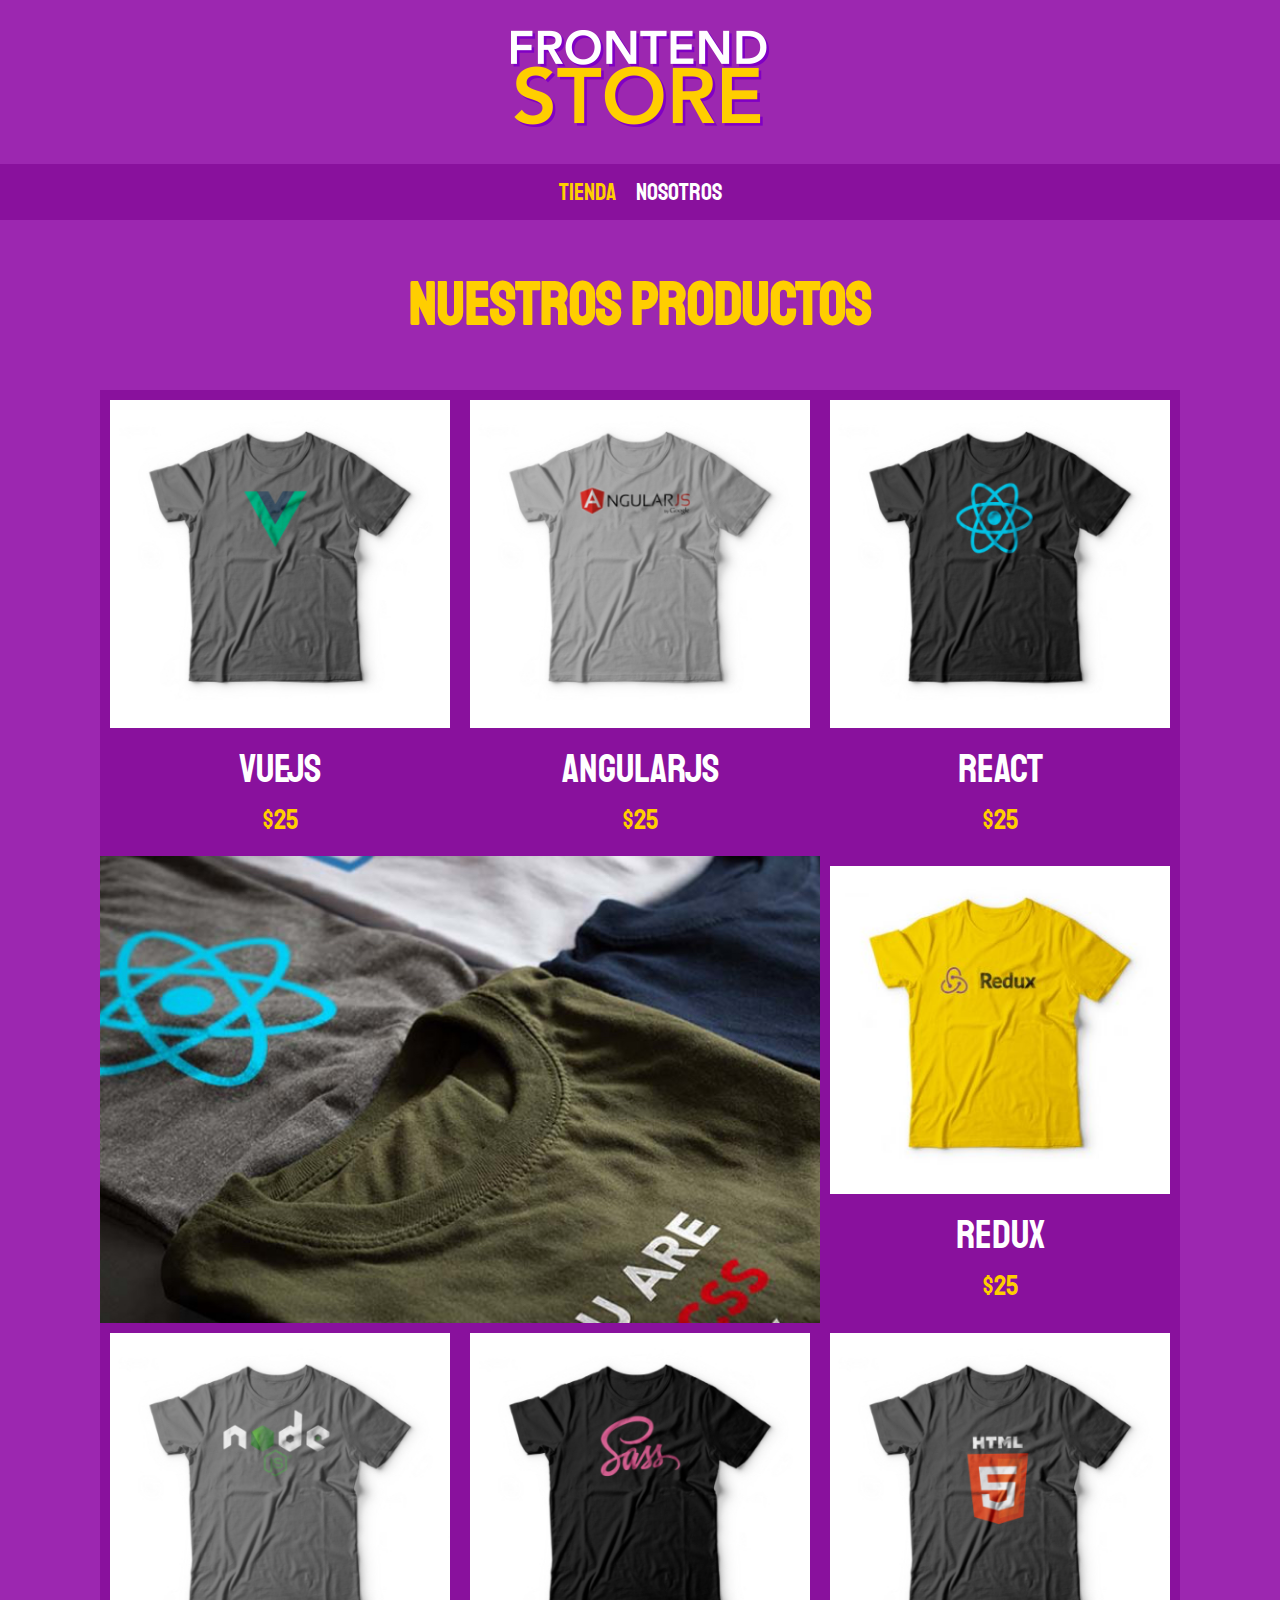
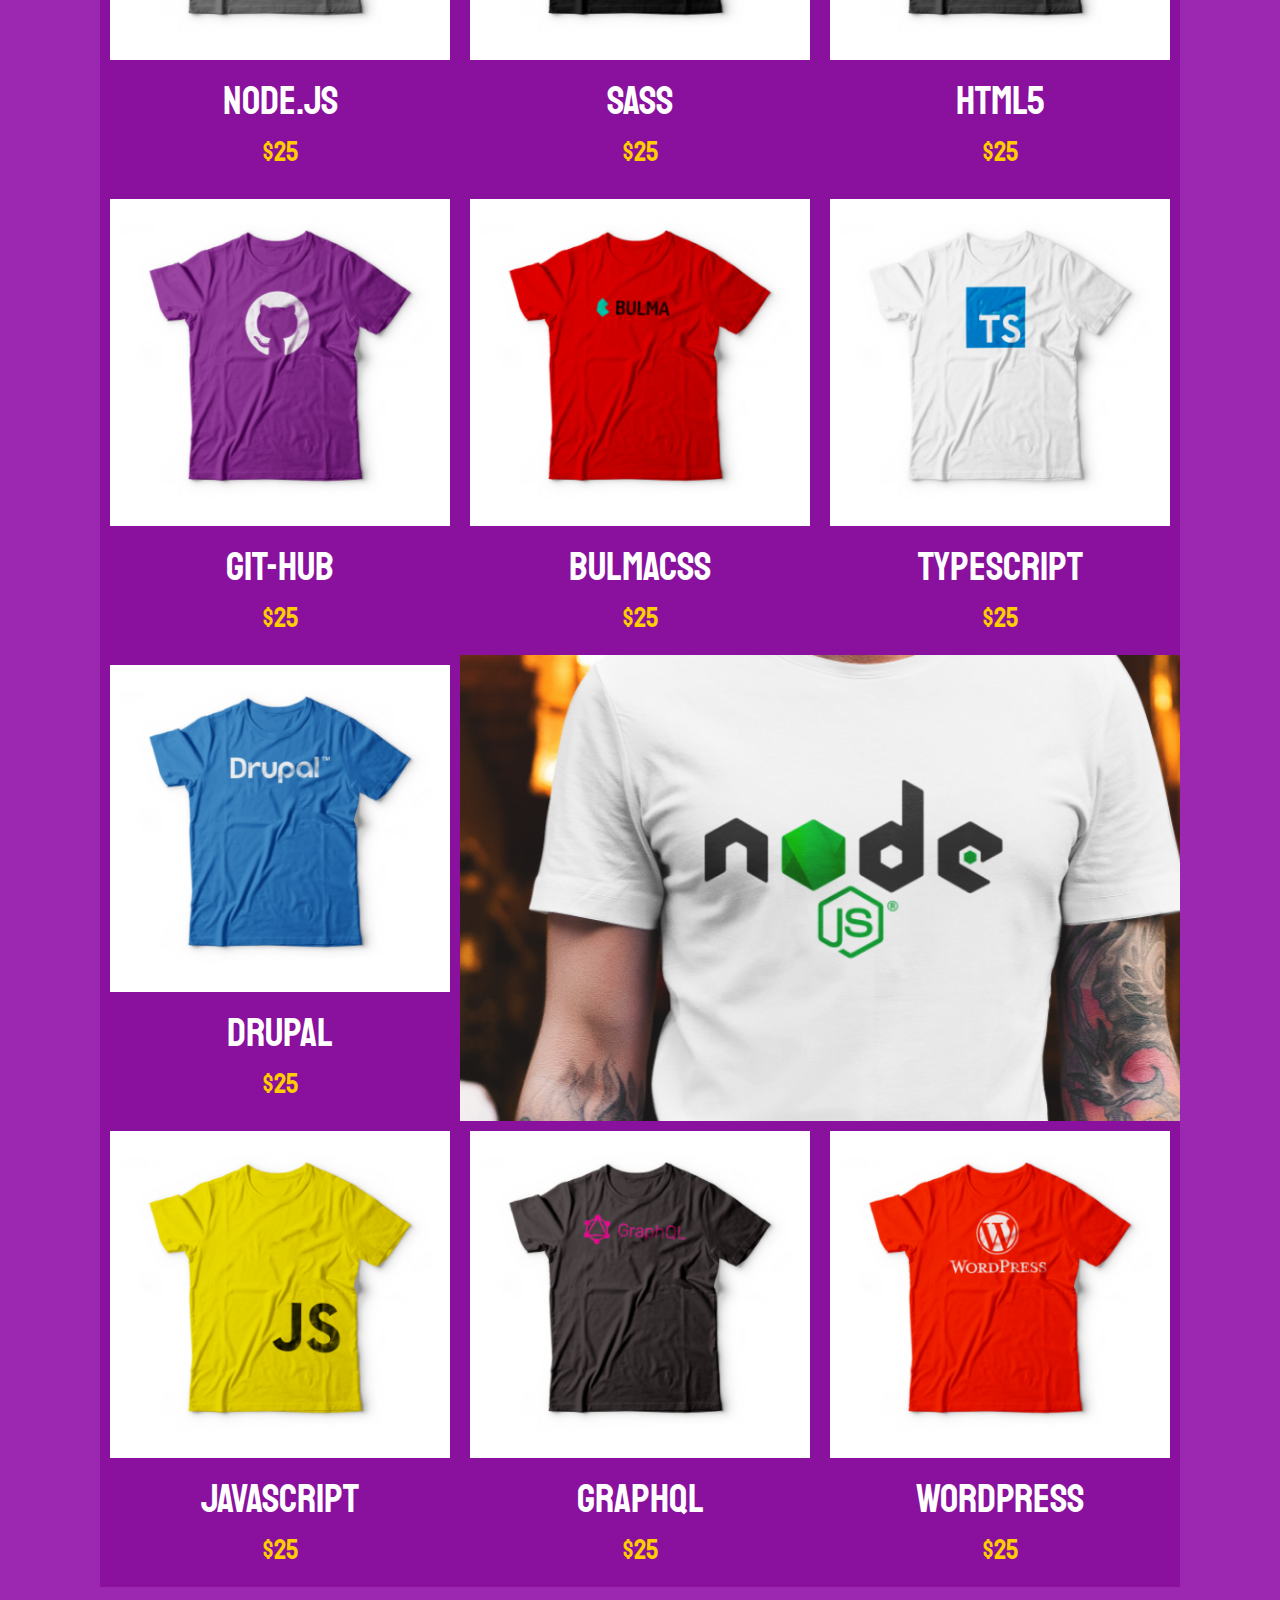
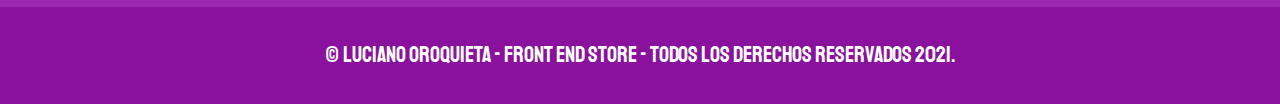
<file: index.html>
<!DOCTYPE html>
<html lang="en">
<head>
    <meta charset="UTF-8">
    <meta http-equiv="X-UA-Compatible" content="IE=edge">
    <meta name="viewport" content="width=device-width, initial-scale=1.0">
    <link rel="stylesheet" href="css/normalize.css">
    <link rel="stylesheet" href="https://fonts.googleapis.com/css2?family=Staatliches&display=swap" >
    <link rel="stylesheet" href="css/style.css">
    <title>FrontEnd Store</title>
</head>
<body>
    <header class="header">
        <a href="index.html">
            <img class="header__logo" src="img/logo.png" alt="Logotipo">
        </a>
    </header>

    <nav class="navegacion">
        <a class="navegacion__enlace navegacion__enlace--activo" href="index.html">tienda</a>
        <a class="navegacion__enlace" href="nosotros.html">nosotros</a>
    </nav>

    <main class="contenedor">
        <h1>Nuestros Productos</h1>
        <div class="grid">
            <div class="producto">
                <a href="productos.html">
                     <img class="producto__imagen" src="img/1.jpg" alt="imagen-camisa">
                     <div class="producto__informacion">
                         <p class="producto__nombre">VueJS</p>
                         <p class="producto__precio">$25</p>
                     </div>
                </a>
            </div> <!--.Producto-->
            <div class="producto">
                <a href="productos.html">
                     <img class="producto__imagen" src="img/2.jpg" alt="imagen-camisa">
                     <div class="producto__informacion">
                         <p class="producto__nombre">AngularJS</p>
                         <p class="producto__precio">$25</p>
                     </div>
                </a>
            </div> <!--.Producto-->
            <div class="producto">
                <a href="productos.html">
                     <img class="producto__imagen" src="img/3.jpg" alt="imagen-camisa">
                     <div class="producto__informacion">
                         <p class="producto__nombre">React</p>
                         <p class="producto__precio">$25</p>
                     </div>
                </a>
            </div> <!--.Producto-->

            <div class="producto">
                <a href="productos.html">
                     <img class="producto__imagen" src="img/4.jpg" alt="imagen-camisa">
                     <div class="producto__informacion">
                         <p class="producto__nombre">Redux</p>
                         <p class="producto__precio">$25</p>
                     </div>
                </a>
            </div> <!--.Producto-->
            <div class="producto">
                <a href="productos.html">
                     <img class="producto__imagen" src="img/5.jpg" alt="imagen-camisa">
                     <div class="producto__informacion">
                         <p class="producto__nombre">Node.js</p>
                         <p class="producto__precio">$25</p>
                     </div>
                </a>
            </div> <!--.Producto-->
            <div class="producto">
                <a href="productos.html">
                     <img class="producto__imagen" src="img/6.jpg" alt="imagen-camisa">
                     <div class="producto__informacion">
                         <p class="producto__nombre">SASS</p>
                         <p class="producto__precio">$25</p>
                     </div>
                </a>
            </div> <!--.Producto-->
            <div class="producto">
                <a href="productos.html">
                     <img class="producto__imagen" src="img/7.jpg" alt="imagen-camisa">
                     <div class="producto__informacion">
                         <p class="producto__nombre">HTML5</p>
                         <p class="producto__precio">$25</p>
                     </div>
                </a>
            </div> <!--.Producto-->
            <div class="producto">
                <a href="productos.html">
                     <img class="producto__imagen" src="img/8.jpg" alt="imagen-camisa">
                     <div class="producto__informacion">
                         <p class="producto__nombre">Git-Hub</p>
                         <p class="producto__precio">$25</p>
                     </div>
                </a>
            </div> <!--.Producto-->
            <div class="producto">
                <a href="productos.html">
                     <img class="producto__imagen" src="img/9.jpg" alt="imagen-camisa">
                     <div class="producto__informacion">
                         <p class="producto__nombre">BulmaCSS</p>
                         <p class="producto__precio">$25</p>
                     </div>
                </a>
            </div> <!--.Producto-->
            <div class="producto">
                <a href="productos.html">
                     <img class="producto__imagen" src="img/10.jpg" alt="imagen-camisa">
                     <div class="producto__informacion">
                         <p class="producto__nombre">TypeScript</p>
                         <p class="producto__precio">$25</p>
                     </div>
                </a>
            </div> <!--.Producto-->
            <div class="producto">
                <a href="productos.html">
                     <img class="producto__imagen" src="img/11.jpg" alt="imagen-camisa">
                     <div class="producto__informacion">
                         <p class="producto__nombre">Drupal</p>
                         <p class="producto__precio">$25</p>
                     </div>
                </a>
            </div> <!--.Producto-->
            <div class="producto">
                <a href="productos.html">
                     <img class="producto__imagen" src="img/12.jpg" alt="imagen-camisa">
                     <div class="producto__informacion">
                         <p class="producto__nombre">JavaScript</p>
                         <p class="producto__precio">$25</p>
                     </div>
                </a>
            </div> <!--.Producto-->
            <div class="producto">
                <a href="productos.html">
                     <img class="producto__imagen" src="img/13.jpg" alt="imagen-camisa">
                     <div class="producto__informacion">
                         <p class="producto__nombre">GraphQL</p>
                         <p class="producto__precio">$25</p>
                     </div>
                </a>
            </div> <!--.Producto-->
            <div class="producto">
                <a href="productos.html">
                     <img class="producto__imagen" src="img/14.jpg" alt="imagen-camisa">
                     <div class="producto__informacion">
                         <p class="producto__nombre">WordPress</p>
                         <p class="producto__precio">$25</p>
                     </div>
                </a>
            </div> <!--.Producto-->
            <div class="grafico grafico--remeras"></div>
            <div class="grafico grafico--node"></div>
        </div>
    </main>


    <footer class="footer">
        <p class="footer__texto">&copy; Luciano Oroquieta - Front End Store - Todos los derechos reservados 2021.  </p>
        
    </footer>
    
</body>
</html>
</file>
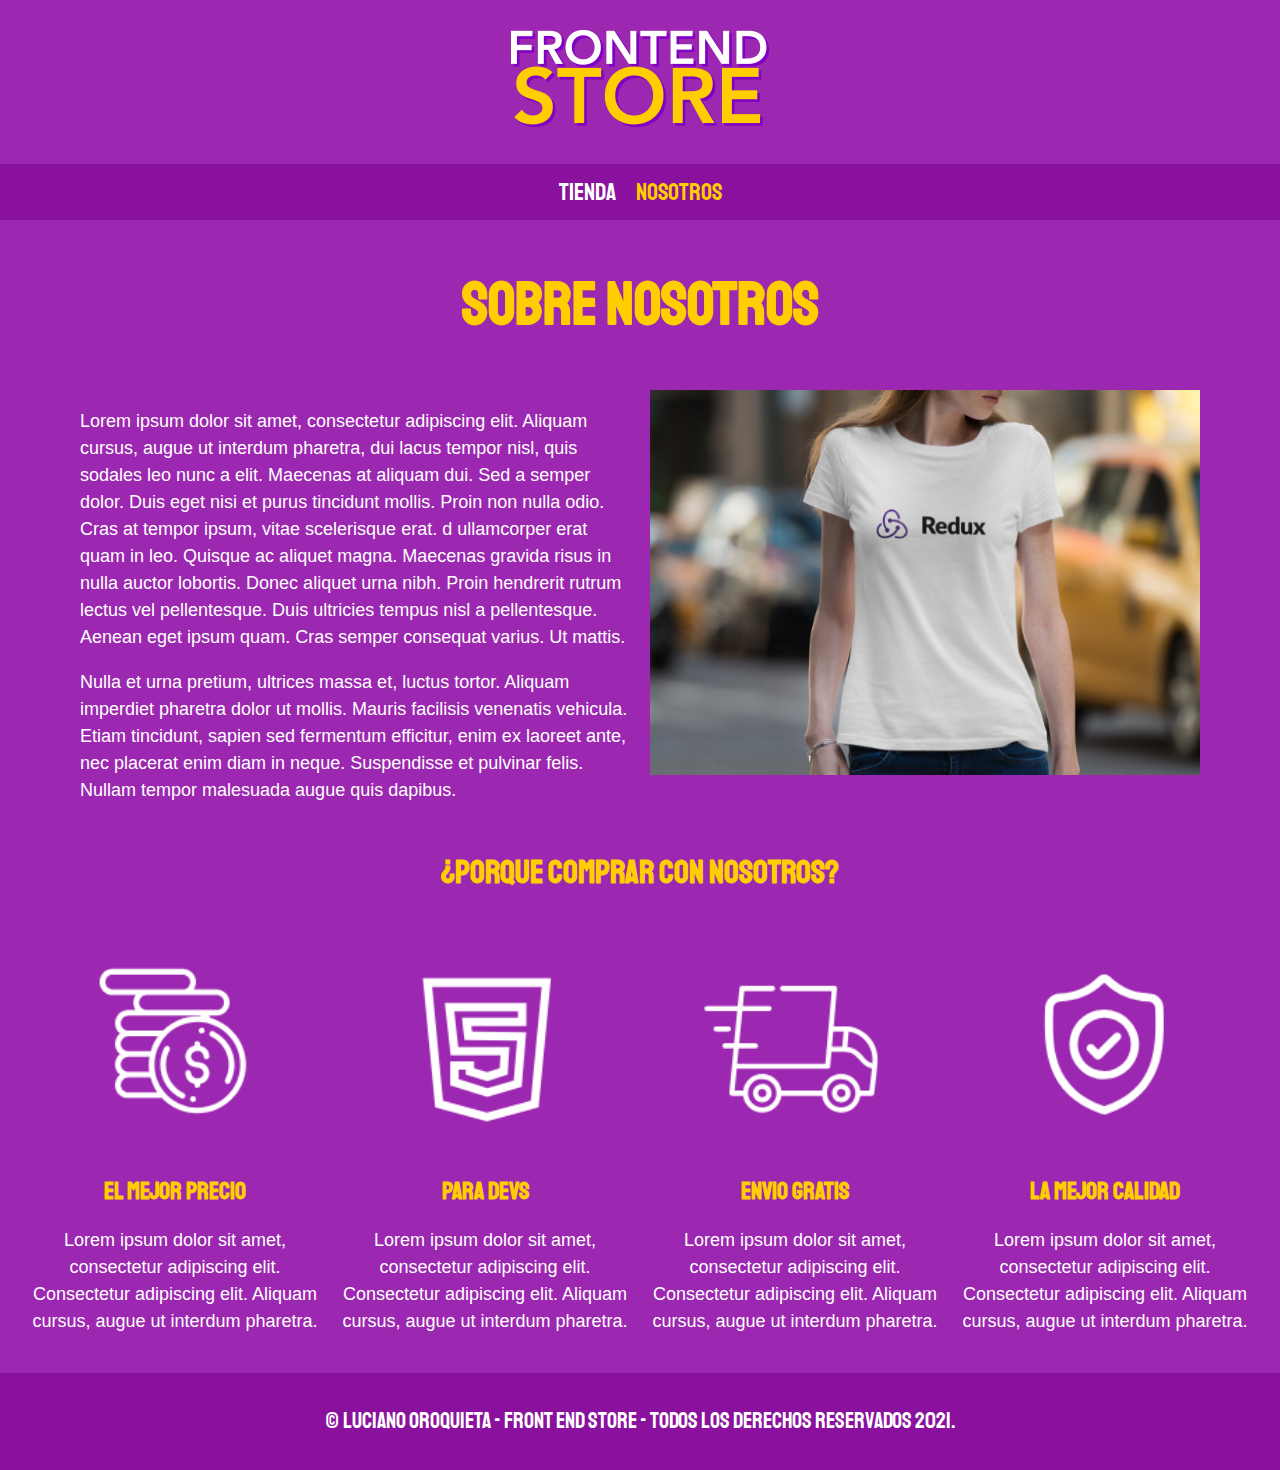
<file: nosotros.html>
<!DOCTYPE html>
<html lang="en">
<head>
    <meta charset="UTF-8">
    <meta http-equiv="X-UA-Compatible" content="IE=edge">
    <meta name="viewport" content="width=device-width, initial-scale=1.0">
    <link rel="stylesheet" href="css/normalize.css">
    <link rel="stylesheet" href="https://fonts.googleapis.com/css2?family=Staatliches&display=swap" >
    <link rel="stylesheet" href="css/style.css">
    <title>FrontEnd Store</title>
</head>
<body>
    <header class="header">
        <a href="index.html">
            <img class="header__logo" src="img/logo.png" alt="Logotipo">
        </a>
    </header>

    <nav class="navegacion">
        <a class="navegacion__enlace" href="index.html">tienda</a>
        <a class="navegacion__enlace navegacion__enlace--activo" href="#">nosotros</a>
    </nav>

    <main class="contenedor flex">
        <h1>Sobre Nosotros</h1>
        <div class="nosotros">
            <div class="nosotros__contenido">
                <p>Lorem ipsum dolor sit amet, consectetur adipiscing elit. Aliquam cursus, augue ut interdum pharetra, dui lacus tempor nisl, quis sodales leo nunc a elit. Maecenas at aliquam dui. Sed a semper dolor. Duis eget nisi et purus tincidunt mollis. Proin non nulla odio. Cras at tempor ipsum, vitae scelerisque erat. d ullamcorper erat quam in leo. Quisque ac aliquet magna. Maecenas gravida risus in nulla auctor lobortis. Donec aliquet urna nibh. Proin hendrerit rutrum lectus vel pellentesque. Duis ultricies tempus nisl a pellentesque. Aenean eget ipsum quam. Cras semper consequat varius. Ut mattis.</p>
                <p>Nulla et urna pretium, ultrices massa et, luctus tortor. Aliquam imperdiet pharetra dolor ut mollis. Mauris facilisis venenatis vehicula. Etiam tincidunt, sapien sed fermentum efficitur, enim ex laoreet ante, nec placerat enim diam in neque. Suspendisse et pulvinar felis. Nullam tempor malesuada augue quis dapibus.</p>
            </div>
                <img class="nosotros__img" src="img/nosotros.jpg" alt="">
        </div>
    </main>

    <section class="contenedor comprar">
        <h2 class="comprar__titulo">¿porque comprar con nosotros?</h2>
        <div class="bloques">
            <div class="bloque">
                <img class="bloque__imagen" src="img/icono_1.png" alt="">
                <h3 class="bloque__titulo"> el mejor precio</h3>
                <p>Lorem ipsum dolor sit amet, consectetur adipiscing elit. Consectetur adipiscing elit. Aliquam cursus, augue ut interdum pharetra.</p>
            </div> <!--.bloque-->

            <div class="bloque">
                <img class="bloque__imagen"src="img/icono_2.png" alt="">
                <h3 class="bloque__titulo"> para devs</h3>
                <p>Lorem ipsum dolor sit amet, consectetur adipiscing elit. Consectetur adipiscing elit. Aliquam cursus, augue ut interdum pharetra.</p>
            </div> <!--.bloque-->

            <div class="bloque">
                <img class="bloque__imagen"src="img/icono_3.png" alt="">
                <h3 class="bloque__titulo"> envio gratis</h3>
                <p>Lorem ipsum dolor sit amet, consectetur adipiscing elit. Consectetur adipiscing elit. Aliquam cursus, augue ut interdum pharetra.</p>
            </div> <!--.bloque-->

            <div class="bloque">
                <img class="bloque__imagen"src="img/icono_4.png" alt="">
                <h3 class="bloque__titulo"> La mejor calidad</h3>
                <p>Lorem ipsum dolor sit amet, consectetur adipiscing elit. Consectetur adipiscing elit. Aliquam cursus, augue ut interdum pharetra.</p>
            </div> <!--.bloque-->

        </div><!--.bloques-->
        

    </section>


    <footer class="footer">
        <p class="footer__texto">&copy; Luciano Oroquieta - Front End Store - Todos los derechos reservados 2021.  </p>
        
    </footer>
    
</body>
</html>
</file>
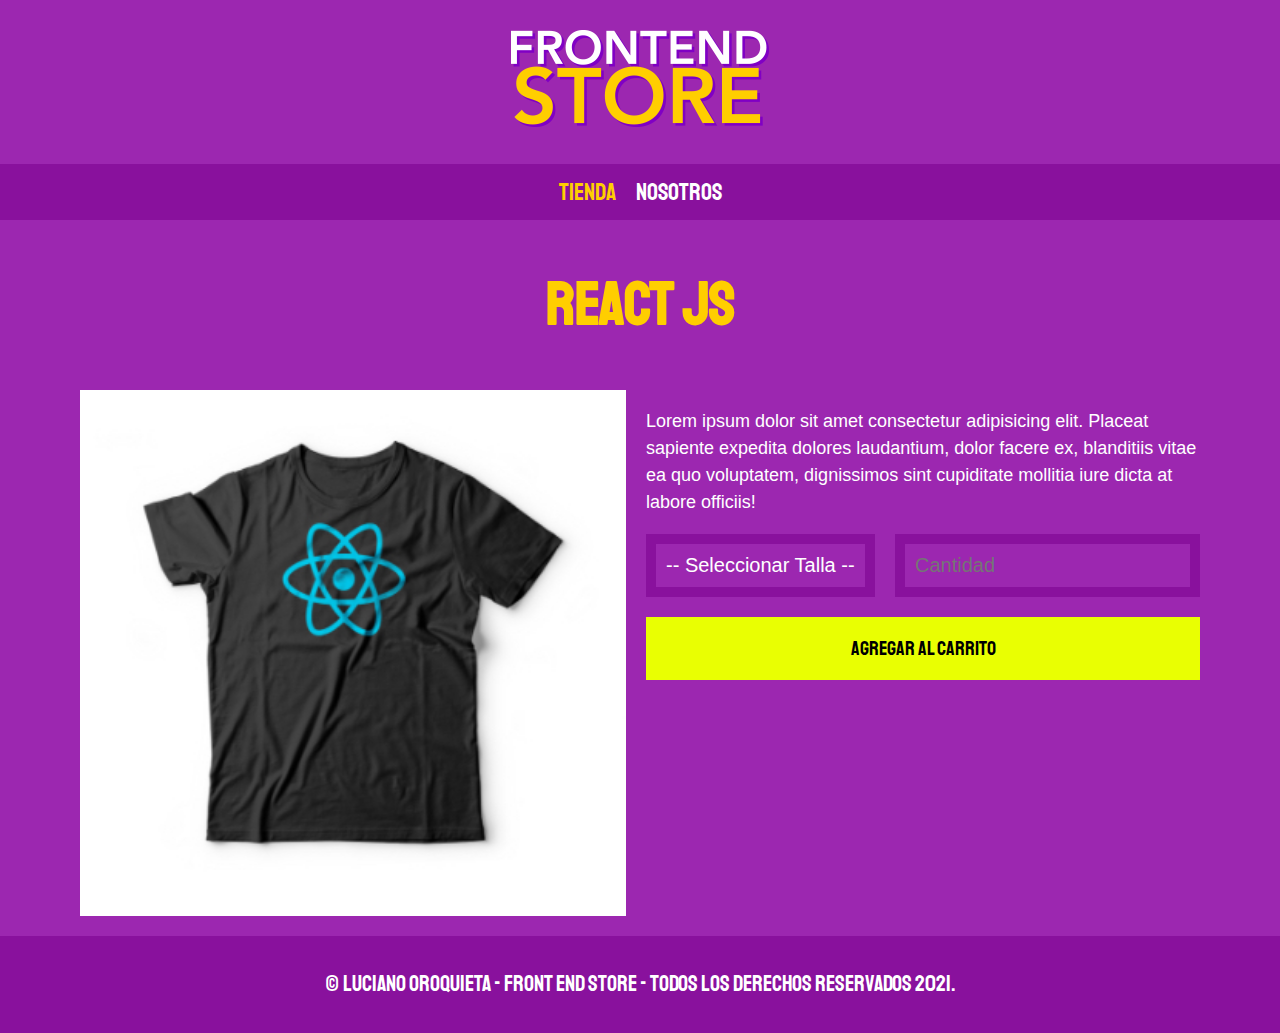
<file: productos.html>
<!DOCTYPE html>
<html lang="en">
<head>
    <meta charset="UTF-8">
    <meta http-equiv="X-UA-Compatible" content="IE=edge">
    <meta name="viewport" content="width=device-width, initial-scale=1.0">
    <link rel="stylesheet" href="css/normalize.css">
    <link rel="stylesheet" href="https://fonts.googleapis.com/css2?family=Staatliches&display=swap" >
    <link rel="stylesheet" href="css/style.css">
    <title>FrontEnd Store</title>
</head>
<body>
    <header class="header">
        <a href="index.html">
            <img class="header__logo" src="img/logo.png" alt="Logotipo">
        </a>
    </header>

    <nav class="navegacion">
        <a class="navegacion__enlace navegacion__enlace--activo" href="index.html">tienda</a>
        <a class="navegacion__enlace" href="nosotros.html">nosotros</a>
    </nav>

    <main class="contenedor">
        <h1>React JS</h1>
        <div class="remera">
            <img src="img/3.jpg" alt="" class="remera__imagen">
            <div class="camisa__contenido">
                <p>Lorem ipsum dolor sit amet consectetur adipisicing elit. Placeat sapiente expedita dolores laudantium, dolor facere ex, blanditiis vitae ea quo voluptatem, dignissimos sint cupiditate mollitia iure dicta at labore officiis!</p>
                <form class="formulario">
                    <select class="formulario__campo">
                        <option disabled selected>-- Seleccionar Talla --</option>
                        <option>Chica</option>
                        <option>Mediana</option>
                        <option>Grande</option>
                    </select>
                    <input class="formulario__campo" type="number" placeholder="Cantidad" name="" id="" min="1">
                    <input class="formulario__submit" type="submit" value="Agregar Al Carrito">
                </form>
            </div>
        </div>
    </main>


    <footer class="footer">
        <p class="footer__texto">&copy; Luciano Oroquieta - Front End Store - Todos los derechos reservados 2021.  </p>
        
    </footer>
    
</body>
</html>
</file>
<file: css/style.css>
:root{
    --primario:#9c27b0;
    --primariooscuro: #89119d;
    --secundario: #ffce00;
    --secundariooscuro: rgb(233,287,2);
    --blanco: #fff;
    --negro: #000;
    --fuentePrincipal: 'Staatliches', cursive;
}

/* Globales */

html {
    box-sizing: border-box;
    font-size: 62.5%;
}

  *, *:before, *:after {
    box-sizing: inherit;
}

body {
        background-color: var(--primario);
        font-size: 1.6rem;
        line-height: 1.5;
}
    
p {
    font-size: 1.8rem;
    font-family: Arial, Helvetica, sans-serif;
    color: var(--blanco);
}


a {
    text-decoration: none;
}

img {
    width: 100%;
}

.contenedor {
   margin: 0,auto;
}

h1,h2,h3 {
    text-align: center;
    color: var(--secundario);
    font-family: var(--fuentePrincipal);
}

h1 {
    font-size: 6rem;
   
}
h2 {
    font-size: 3.2rem;
}
h3 {
    font-size: 2.4rem;
}

/* Header */

header{
    display: flex;
    justify-content: center;
}

.header__logo{
    margin: 3rem 0;
}

/* Navegacion */

.navegacion{
    background-color: var(--primariooscuro);
    padding: 1rem;
    display: flex;
    justify-content: center;
    gap: 2rem;

}
.navegacion__enlace{
    color: var(--blanco);
    text-transform: uppercase;
    font-family: var(--fuentePrincipal);
    font-size: x-large;
}

.navegacion__enlace--activo,
.navegacion__enlace:hover{
    color: var(--secundario);
}

/* nosotros */

.nosotros{
    display: grid;
    grid-template-rows:repeat(2 auto) ;
}

.nosotros__img{
    grid-row: 1 / 2;
    

}

@media (min-width: 768px){
    .nosotros{
        grid-template-columns: repeat(2, 1fr);
        column-gap: 2rem;
       margin: auto 8rem;
    }
    .nosotros__img{
        grid-column: 2 / 3;
    }
    
}

/*  Bloques Iconos */


.bloque{
    text-align: center;
}
.bloques{
    display: grid;
    grid-template-columns: repeat(2, 1fr);
    margin: 2rem;
}
.bloque__titulo{
    margin:0;
}



@media (min-width: 768px){
    .bloques{
        grid-template-columns: repeat(4, 1fr);   
    }
}




/*  footer  */

.footer{
    
    background-color: var(--primariooscuro);
    padding:1rem;
    margin-top: 2rem;
}

.footer__texto{
    font-family: var(--fuentePrincipal);
    text-align: center;
    font-size: 2.2rem;
}

/*Grid*/

.grid{
    display: grid;
    grid-template-columns: repeat(2,1fr);
    
   
    
}
@media (min-width: 768px) {
    .grid{
        grid-template-columns: repeat(3,1fr);
        margin: auto 10rem;
    }
}

/* Productos */

.producto{
    background-color: var(--primariooscuro);
    padding: 1rem;
}



.producto__nombre{
    font-size: 4rem;
}
.producto__precio{
    font-size: 2.8rem;
    color: var(--secundario);
}

.producto__nombre,
.producto__precio{
    font-family: var(--fuentePrincipal);
    margin: 1rem 0;
    text-align: center;
    line-height: 1.2;
}



/*Graficos*/

.grafico{
    min-height: 30rem;
    background-repeat: no-repeat;
    background-size: cover;
    grid-column: 1 / 3;
}
.grafico--remeras{
    grid-row: 2 / 3;
    
    background-image: url(../img/grafico1.jpg);
}
.grafico--node{
    background-image: url(../img/grafico2.jpg);    
}


@media (min-width: 768px){
    
    .grafico--node{
        grid-row: 5 / 6;
        grid-column: 2 / 4;
        
    }
}

/*Pagina productos*/
@media (min-width: 768px){
    .remera{
        display: grid;
        grid-template-columns: repeat(2, 1fr);
        column-gap: 2rem;
        margin: auto 8rem;
    }
    
}

.formulario{
    display: grid;
    grid-template-columns: repeat(2, 1fr);
    gap: 2rem;
}

.formulario__campo{
   /* border-color: var(--primariooscuro);
    border-width: 1rem;
    border-style: solid;
    */
    border: 1rem solid var(--primariooscuro);
    background-color: transparent;
    color: var(--blanco);
    font-size: 2rem;
    font-family: Arial, Helvetica, sans-serif;
    padding: 1rem;
    appearance: none;
}

.formulario__submit{
    background-color: var(--secundariooscuro);
    border: none;
    font-size: 2rem;
    font-family: var(--fuentePrincipal);
    padding: 2rem;
    transition: background-color .3s;
    grid-column: 1 / 3;
    
}

.formulario__submit:hover{
    cursor: pointer;
    background-color: var(--secundario);
}
</file>
